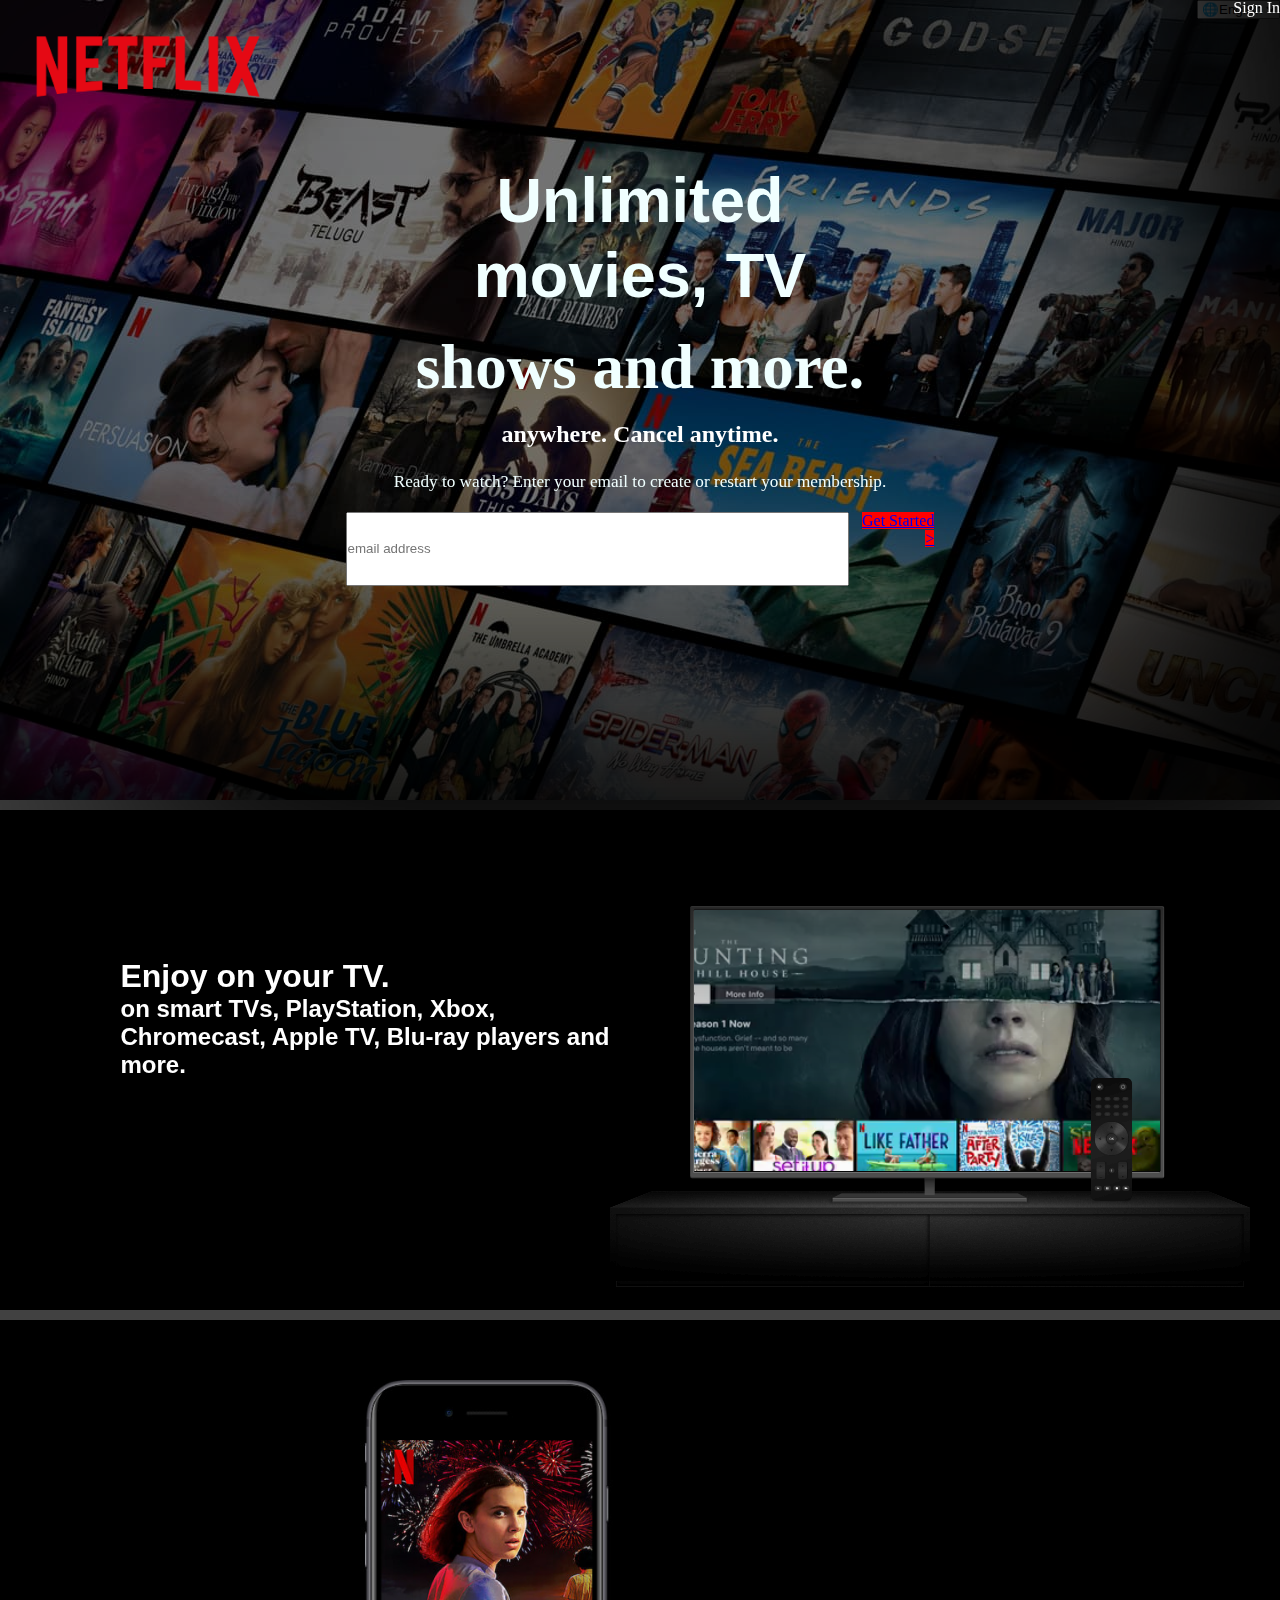
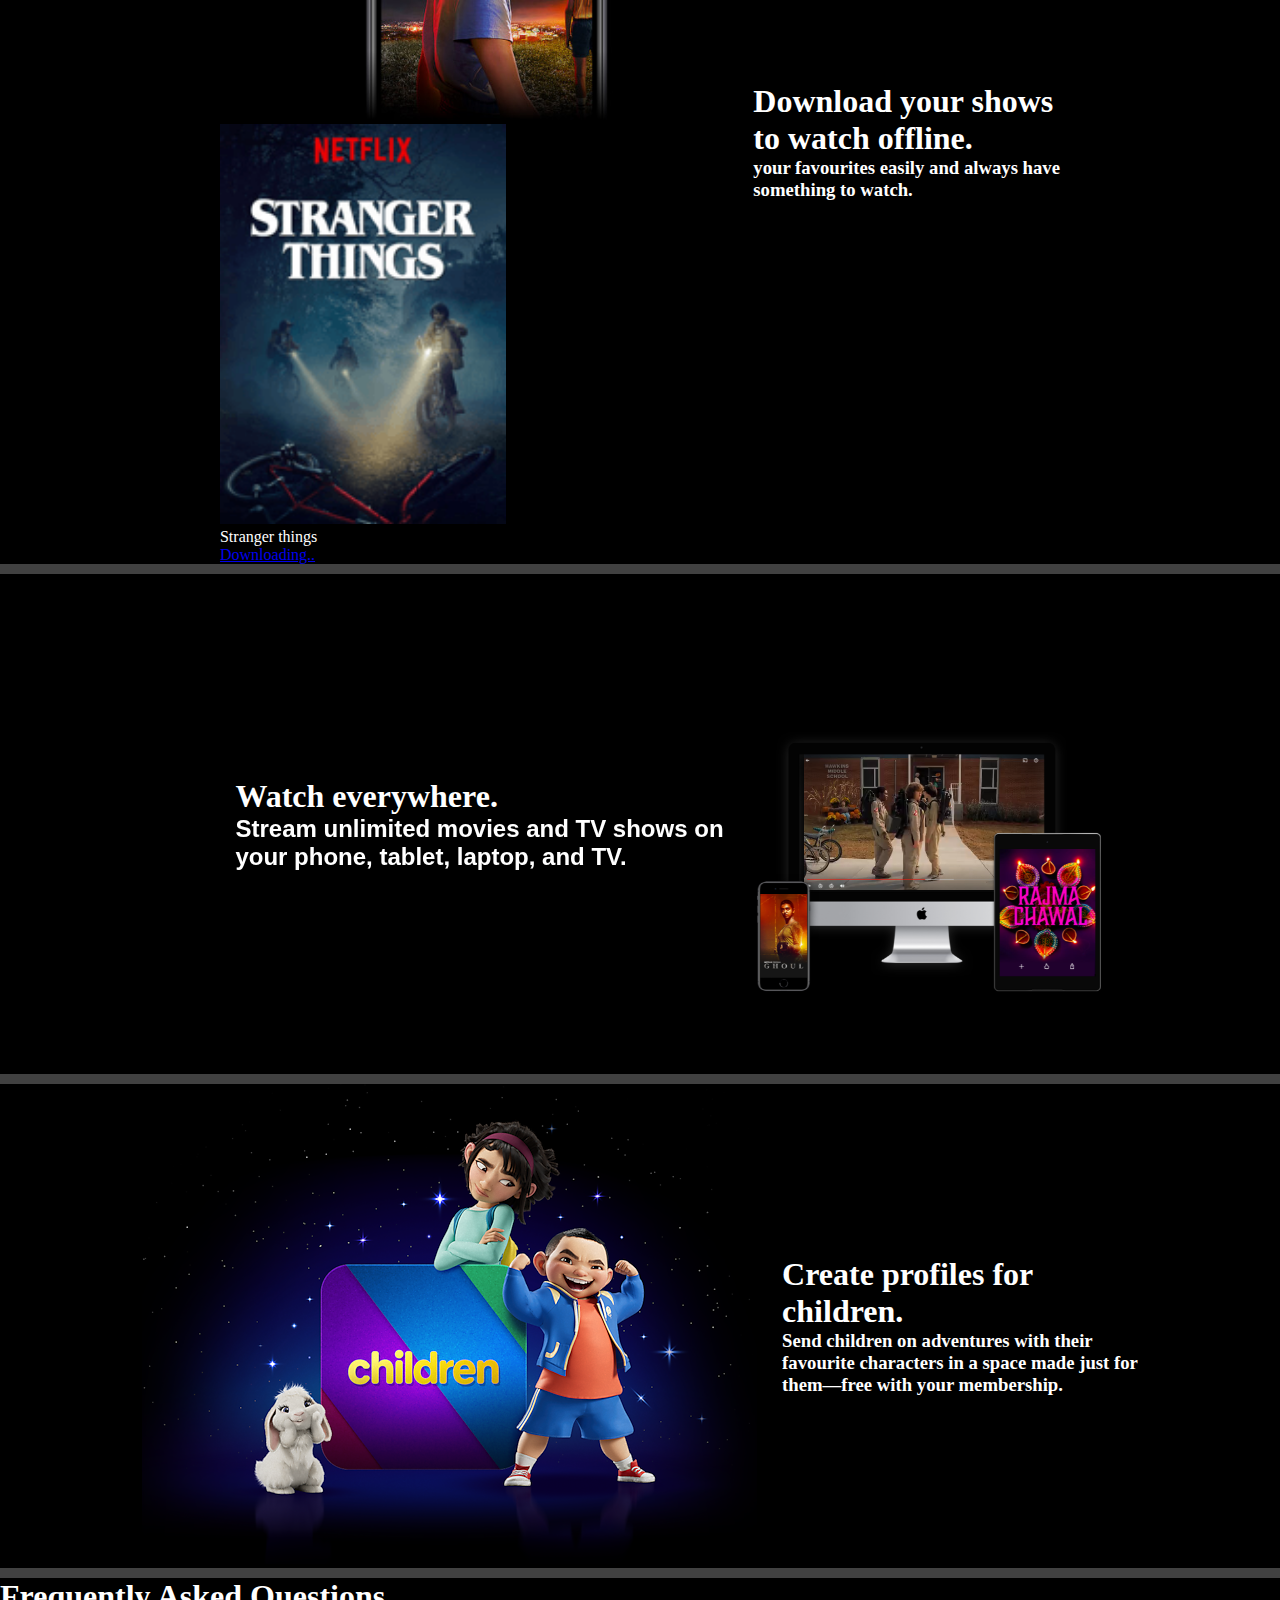
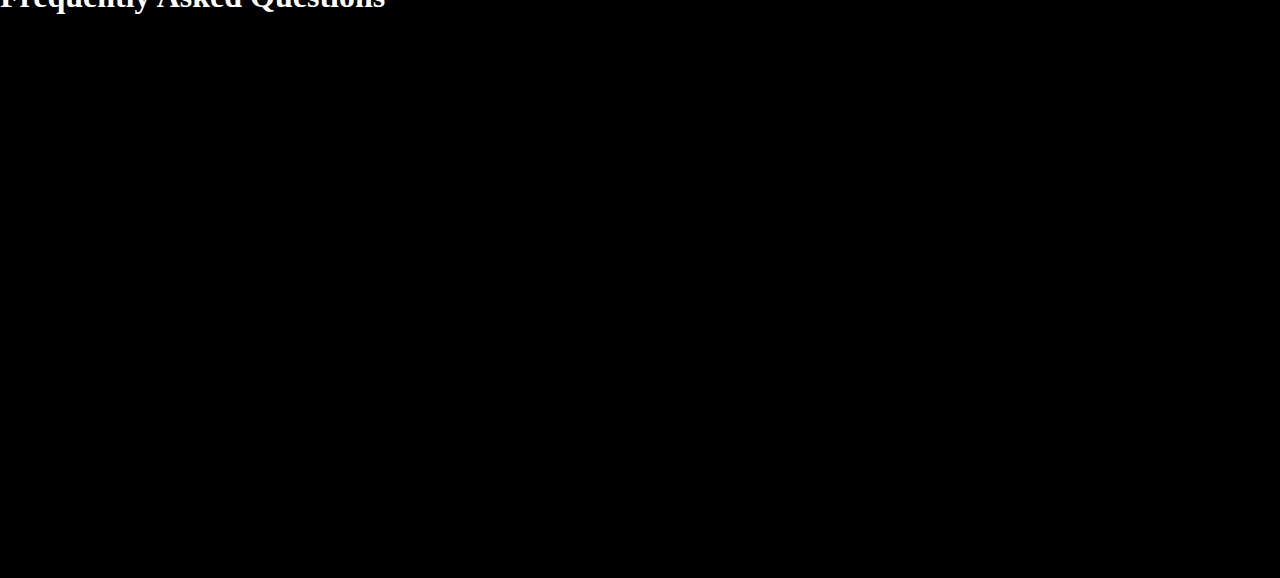
<file: index.html>
<!DOCTYPE html>
<html lang="en">
  <head>
    <meta charset="UTF-8" />
    <meta http-equiv="X-UA-Compatible" content="IE=edge" />
    <meta name="viewport" content="width=device-width, initial-scale=1.0" />
    <title>Document</title>
    <link rel="stylesheet" href="style.css" />
    <link
      href="https://cdn.jsdelivr.net/npm/bootstrap@5.2.0/dist/css/bootstrap.min.css"
      rel="stylesheet"
      integrity="sha384-gH2yIJqKdNHPEq0n4Mqa/HGKIhSkIHeL5AyhkYV8i59U5AR6csBvApHHNl/vI1Bx"
      crossorigin="anonymous"
    />
  </head>
  <body>
    <div class="container1">
      <nav>
        <div>
          <img class="logo" src="/netflix-logo-png-2564.png" alt="" />
        </div>
        <div>
          <select>
            <option value="">🌐English</option>
            <option value="">हिन्दी</option>
          </select>
          <a href="#" class="button">Sign In</a>
        </div>
      </nav>

      <div class="heading-content">
        <div class="line-1">
          <h1 class="heading1">Unlimited movies, TV</h1>
          <br />
          <h1 class="heading2">shows and more.</h1>
        </div>
        <div class="line-2">
          <h3 class="heading3">anywhere. Cancel anytime.</h3>
        </div>
        <div class="line-3">
          <p class="heading4">
            Ready to watch? Enter your email to create or restart your
            membership.
          </p>
        </div>
        <div class="search">
          <input
            type="email"
            name="email"
            id="mail"
            placeholder="email address"
          />
          <div class="gs"><a href="#">Get Started ></a></div>
        </div>
      </div>
    </div>
    <!-- Enjoy on TV -->
    <div class="container2">
      <div class="enjoyflex">
        <div class="enjoy">
          <h1>Enjoy on your TV.</h1>
          <h2>
            on smart TVs, PlayStation, Xbox,<br />
            Chromecast, Apple TV, Blu-ray players and<br />more.
          </h2>
        </div>
        <div class="enjoyfleximg">
          <img src="/tv.png" alt="" />
          <video src="/video1.mp4" loop="" autoplay=""></video>
        </div>
      </div>
    </div>
    <!-- download show -->
    <div class="container3">
      <!-- flexbox for download -->
      <div class="downloadshow">
        <div class="downloadimg">
          <img src="/mobile-0819.jpg" alt="" />
          <div class="downloadbox">
            <img src="/boxshot.png" alt="">
            <p>Stranger things <br> <a href="#">Downloading..</a> </p>
          </div>
        </div>
        <div class="downloadtext">
          <h1>Download your shows <br />to watch offline.</h1>
          <h3>
            your favourites easily and always have<br />something to watch.
          </h3>
        </div>
      </div>
    </div>

    <!-- container 4 -->

    <div class="container4">
      <div class="watch_container">
        <div class="watchtext">
          <h1>Watch everywhere.</h1>
          <h2>
            Stream unlimited movies and TV shows on <br />your phone, tablet,
            laptop, and TV.
          </h2>
        </div>
        <div class="watchimg">
          <img src="/device-pile-in.png" alt="" />
          <video src="/video2.mp4" autoplay="" loop=""></video>
        </div>
      </div>
    </div>
    <!-- container 5 -->

    <div class="container5">
      <!-- flexbox for download -->
      <div class="createflex">
        <div class="createimg">
          <img
            src="/AAAABYjXrxZKtrzxQRVQNn2aIByoomnlbXmJ-uBy7du8a5Si3xqIsgerTlwJZG1vMpqer2kvcILy0UJQnjfRUQ5cEr7gQlYqXfxUg7bz.png"
            alt=""
          />
        </div>
        <div class="createtext">
          <h1>Create profiles for <br />children.</h1>
          <h3>
            Send children on adventures with their <br />favourite characters in
            a space made just for <br />them—free with your membership.
          </h3>
        </div>
      </div>
    </div>
    <div class="container6">
      <div class="container6flex">
    <div class="h6"><h1>Frequently Asked Questions</h1></div>
    <div class="searchtext"><h5>Ready to watch? Enter your email to create or restart your membership.</h5></div>

    </div>
  </div>

    <script
      src="https://cdn.jsdelivr.net/npm/bootstrap@5.2.0/dist/js/bootstrap.bundle.min.js"
      integrity="sha384-A3rJD856KowSb7dwlZdYEkO39Gagi7vIsF0jrRAoQmDKKtQBHUuLZ9AsSv4jD4Xa"
      crossorigin="anonymous"
    ></script>
    <script
      src="https://cdn.jsdelivr.net/npm/@popperjs/core@2.11.5/dist/umd/popper.min.js"
      integrity="sha384-Xe+8cL9oJa6tN/veChSP7q+mnSPaj5Bcu9mPX5F5xIGE0DVittaqT5lorf0EI7Vk"
      crossorigin="anonymous"
    ></script>
    <script
      src="https://cdn.jsdelivr.net/npm/bootstrap@5.2.0/dist/js/bootstrap.min.js"
      integrity="sha384-ODmDIVzN+pFdexxHEHFBQH3/9/vQ9uori45z4JjnFsRydbmQbmL5t1tQ0culUzyK"
      crossorigin="anonymous"
    ></script>
  </body>
</html>
</file>
<file: style.css>
* {
  margin: 0;
  padding: 0;
}
.body{
  background-color: #454444;
}

.ul {
  list-style: none;
}
.nav {
  align-items: center;
  justify-content: center;
  position: relative;
  z-index: 2;
  height: 90px;
}
.logo {
  z-index: 2;
  width: 230px;
  left: 0;
  position: absolute;
  margin: 2rem 0 0 2rem;
}
h1,
h2,
h3,
h4,
p {
  color: #ffffff;
}

.container1 {
  height: 800px;
  background-image: url(/bg\ image.jpg);
  background-image: no-repeat center cover/center;

  /* opacity: 0.23; */
  position: relative;
}
.container1::after {
  top: 0;
  left: 0;
  width: 100%;
  height: 100%;
  content: "";
  position: absolute;
  z-index: 1;
  background: rgba(0, 0, 0, 0.4);
  box-shadow: 120px 100px 250px #000000, inset -120px -100px 250px #000000;
}

.heading-content {
  display: flex;
  flex-direction: column;
  position: absolute;
  justify-content: center;
  text-align: center;

  align-items: center;
  z-index: 2;
  margin: 0 27%;
  margin-top: 9rem;
}
.heading-content h1 {
  font-size: 63px;
  font-weight: 700;
  margin: 0 30px;
  max-width: 1000px;
  line-height: 74.5px;
}
.heading-content h3 {
  font-size: 24px;
  margin: 16px 0;
  color: #ffffff;
}
.heading-content p {
  font-size: 17.2px;
  font-weight: 400;
  padding-top: 0.5rem;
  padding-bottom: 1.25rem;
}
.heading1 {
  color: azure;
  font-weight: bold;
  font-family: sans-serif;
  font-size: 40px;
  position: relative;
}
.heading2 {
  color: azure;
  position: relative;
}
.heading3 {
  color: azure;
  position: relative;
}
.heading4 {
  color: azure;
  position: relative;
}

.container1 nav a {
  line-height: 1em;

  color: #ffffff;
  z-index: 2;
  position: absolute;
  right: 0;
  display: inline-block;
  padding: 120;
  margin: 42;
  text-decoration: none;
}
.container1 div + div {
  text-align: right;
}

.container1 a.button {
  display: inline-block;
}
.nav select {
  background-color: transparent;
  padding: 7px 17px;
}
.search {
  display: flex;
  flex-direction: row;
  text-align: center;
  justify-content: center;
}
.search input {
  width: 500px;
  height: 70px;
}
.search a {
  background-color: red;
  height: 70px;
  text-align: center;
}
.container2 {
  background-color: #000000;
  border-top: 10px solid rgb(65, 65, 65);
  height: 500px;
}
.enjoyflex {
  display: flex;
  flex-direction: row;
  justify-content: space-between;
  justify-content: center;
  align-items: center;
  overflow: hidden;
}
.enjoyfleximg img{
  position: absolute;
}
.enjoyfleximg video{
  width: 550px;
  height: 413px;
}
.enjoy h1,
h2 {
  color: #ffffff;
  font-family: Arial, Helvetica, sans-serif;
  position: relative;
  z-index: 5;
}
.container3 {
  background-color: #000000;
  border-top: 10px solid rgb(65, 65, 65);
}
.downloadimg img {
  height: 400px;
}
.downloadshow {
  display: flex;
  flex-direction: row;
  justify-content: space-between;
  justify-content: center;
  align-items: center;
}
.container4 {
  background-color: #000000;
  border-top: 10px solid rgb(65, 65, 65);
}
.watch_container {
  display: flex;
  flex-direction: row;
  justify-content: space-between;
  justify-content: center;
  align-items: center;
  overflow: hidden;
  height: 500px;
}
.watchimg img{
  position: absolute;
  height: 300px;
  align-items: center;
}
.watchimg video{
margin-left: 80px;
  height: 200px;
  width: 241px;
}
.container5 {
  background-color: #000000;
  border-top: 10px solid rgb(65, 65, 65);
}
.createflex {
  display: flex;
  flex-direction: row;
  justify-content: space-between;
  justify-content: center;
  align-items: center;
}
.container6{
  border-top: 10px solid rgb(65, 65, 65);
  height: 600px;
  background-color: #000000;
}
</file>
